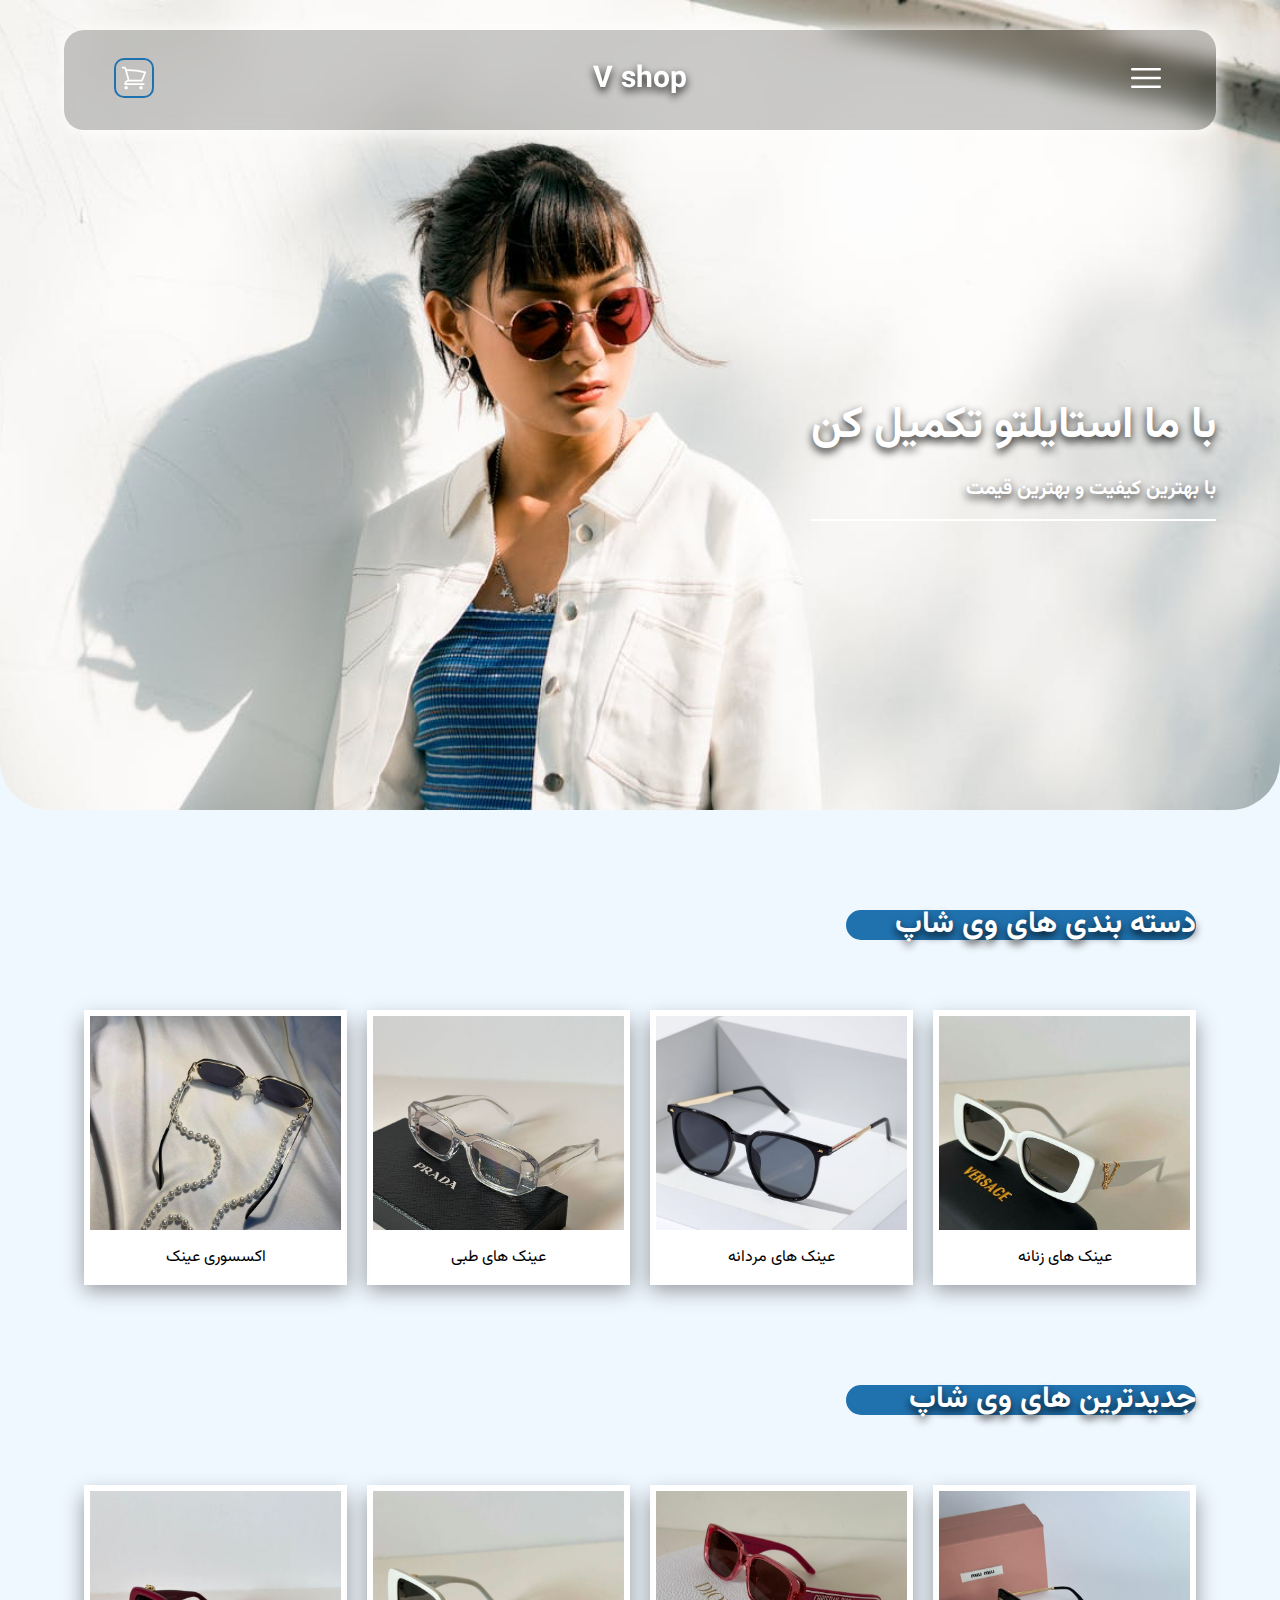
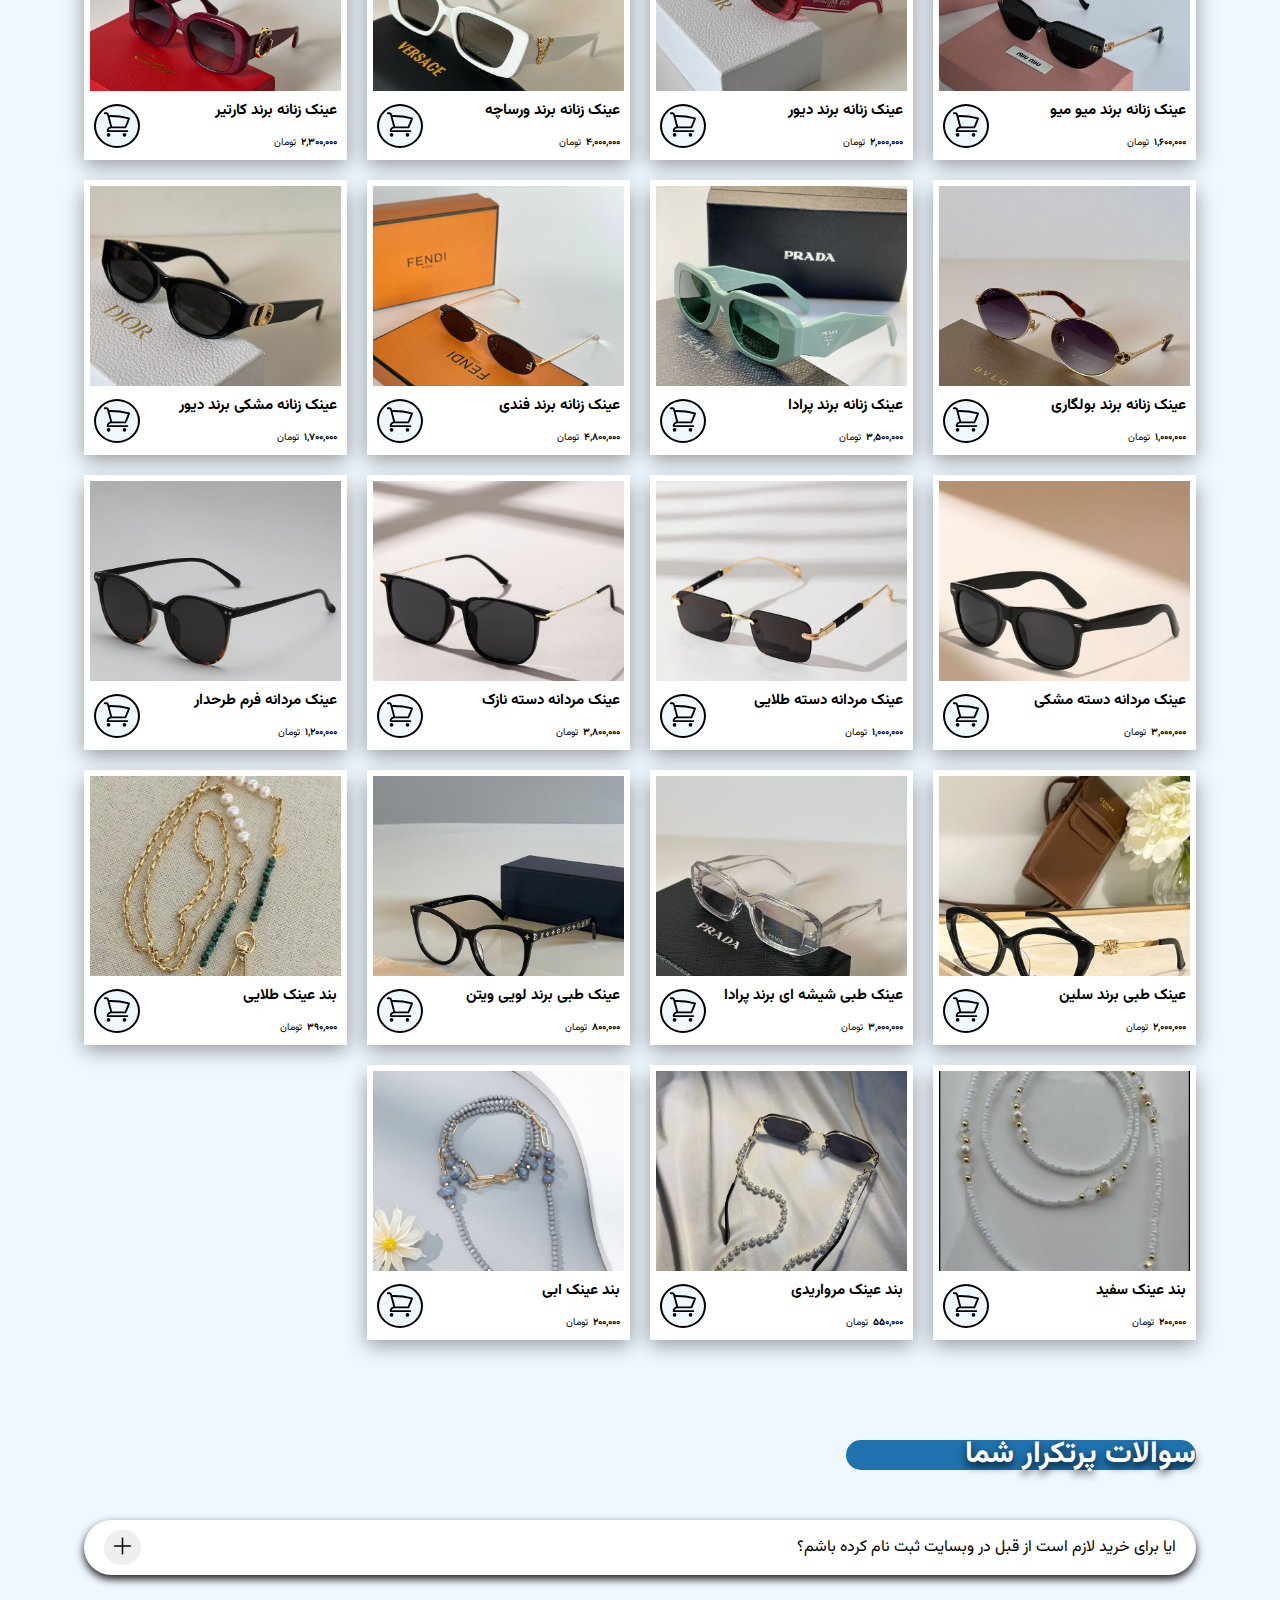
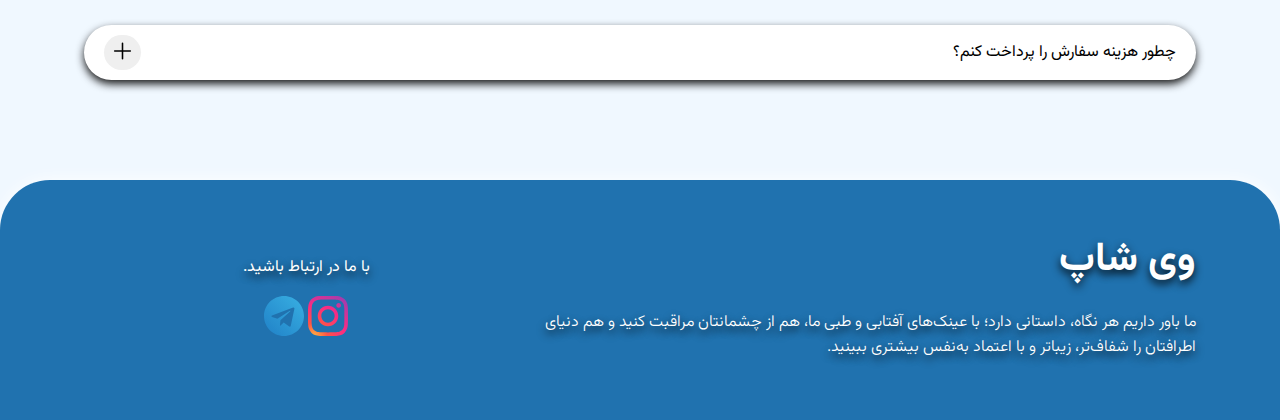
<file: index.html>
<!DOCTYPE html>
<html lang="fa" dir="rtl">
<head>
    <meta charset="UTF-8">
    <meta name="viewport" content="width=device-width, initial-scale=1.0">
    <title>Document</title>
    <link rel="stylesheet" href="./css/reset.css">
    <link rel="stylesheet" href="./css/style.css">
</head>
<svg style="display: none;">
    <symbol id="menue" xmlns="http://www.w3.org/2000/svg" fill="none" viewBox="0 0 24 24" stroke-width="1.5" stroke="currentColor" class="size-6">
        <path stroke-linecap="round" stroke-linejoin="round" d="M3.75 6.75h16.5M3.75 12h16.5m-16.5 5.25h16.5" />
    </symbol>
    <symbol id="shop-basket" xmlns="http://www.w3.org/2000/svg" fill="none" viewBox="0 0 24 24" stroke-width="1.5" stroke="currentColor" class="size-6">
        <path stroke-linecap="round" stroke-linejoin="round" d="M2.25 3h1.386c.51 0 .955.343 1.087.835l.383 1.437M7.5 14.25a3 3 0 0 0-3 3h15.75m-12.75-3h11.218c1.121-2.3 2.1-4.684 2.924-7.138a60.114 60.114 0 0 0-16.536-1.84M7.5 14.25 5.106 5.272M6 20.25a.75.75 0 1 1-1.5 0 .75.75 0 0 1 1.5 0Zm12.75 0a.75.75 0 1 1-1.5 0 .75.75 0 0 1 1.5 0Z" />
    </symbol>
    <symbol id="search" xmlns="http://www.w3.org/2000/svg" fill="none" viewBox="0 0 24 24" stroke-width="1.5" stroke="currentColor" class="size-6">
        <path stroke-linecap="round" stroke-linejoin="round" d="m21 21-5.197-5.197m0 0A7.5 7.5 0 1 0 5.196 5.196a7.5 7.5 0 0 0 10.607 10.607Z" />
    </symbol>
    <symbol id="plus"  xmlns="http://www.w3.org/2000/svg" fill="none" viewBox="0 0 24 24" stroke-width="1.5" stroke="currentColor" class="size-6">
        <path stroke-linecap="round" stroke-linejoin="round" d="M12 4.5v15m7.5-7.5h-15" />
    </symbol>
    <symbol id="minus"  xmlns="http://www.w3.org/2000/svg" fill="none" viewBox="0 0 24 24" stroke-width="1.5" stroke="currentColor" class="size-6">
        <path stroke-linecap="round" stroke-linejoin="round" d="M5 12h14" />
    </symbol>
    <symbol id="trash" xmlns="http://www.w3.org/2000/svg" fill="none" viewBox="0 0 24 24" stroke-width="1.5" stroke="currentColor" class="size-6">
        <path stroke-linecap="round" stroke-linejoin="round" d="m14.74 9-.346 9m-4.788 0L9.26 9m9.968-3.21c.342.052.682.107 1.022.166m-1.022-.165L18.16 19.673a2.25 2.25 0 0 1-2.244 2.077H8.084a2.25 2.25 0 0 1-2.244-2.077L4.772 5.79m14.456 0a48.108 48.108 0 0 0-3.478-.397m-12 .562c.34-.059.68-.114 1.022-.165m0 0a48.11 48.11 0 0 1 3.478-.397m7.5 0v-.916c0-1.18-.91-2.164-2.09-2.201a51.964 51.964 0 0 0-3.32 0c-1.18.037-2.09 1.022-2.09 2.201v.916m7.5 0a48.667 48.667 0 0 0-7.5 0" />
    </symbol>
    
</svg>
<body>
    <div class="hero">
        <img src="./images/cover/pexels-minhle17vn-3062599.jpg" alt="">
        <div class="hero-text">
            <h1>با ما استایلتو تکمیل کن</h1>
            <p>با بهترین کیفیت و بهترین قیمت</p>
            <span class="line"></span>
        </div>
    </div>
    <div class="right-menu hidden">
        <div class="right-menu-svg">
            <svg>
                <use href="#plus"></use>
            </svg>
        </div>
        <div class="right-menu-wrapper">
            <span>دسته بندی ها</span>
        <div class="right-menu-list">
            <ul>
                <li><a href="./pages/women.html">عینک زنانه</a></li>
                <li><a href="./pages/men.html">عینک مردانه</a></li>
                <li><a href="./pages/prescription.html">عینک طبی</a></li>
                <li><a href="./pages/accessories.html">اکسسوری عینک</a></li>
            </ul>
        </div>
        </div>
    </div>
    <header class="header">
        <div class="head-right">
            <svg>
                <use href="#menue"></use>
            </svg>
        </div>
        <div class="head-middle">
            <p>V shop</p>
        </div>
        <div class="head-left">
            <span>2</span>
            <svg>
                <use href="#shop-basket"></use>
            </svg>
        </div>
    </header>
    <div class="basket hidden">
        <div class="top-section-basket">
            <span>سبد خرید من</span>
            <span id="counter">4 محصول</span>
        </div>
        <div class="middle-section-basket">
            <!-- data loaded fron js -->
        </div>
        <div class="bottom-section-basket">
            <div class="bottom-section-basket-info">
                <span>مبلغ قابل پرداخت:</span>
                <span class="price">2100000 تومان</span>
            </div>
            <div class="bottom-section-basket_btn">
                <a href="/pages/finallpage.html">تکمیل سبد خرید</a>
            </div>
        </div>
    </div>
   
    <main class="container">
        <div class="products-list">
            <h2 class="products-list-text">دسته بندی های وی شاپ</h2>
            <div class="products-list-photos">
                <a class="cover" href="/pages/women.html">
                    <img src="/images/women/fem5.jpg" alt="">
                    <span>عینک های زنانه</span>
                </a>
                <a class="cover" href="/pages/men.html">
                    <img src="/images/men/man3.jpg" alt="">
                    <span>عینک های مردانه</span>
                </a>
                <a class="cover" href="/pages/prescription.html">
                    <img src="/images/tebi/tebi3.jpg" alt="">
                    <span>عینک های طبی</span>
                </a>
                <a class="cover" href="/pages/accessories.html">
                    <img src="/images/accessory/ac7.jpg" alt="">
                    <span>اکسسوری عینک</span>
                </a> 
            </div>
        </div>

        <div class="new-prouducts-list">
            <h2 class="products-list-text">جدیدترین های وی شاپ</h2>
            <div class="products-list-photos" id="latest">
                <!-- data loaded from js -->
            </div>
        </div>

        <div class="questions">
            <h2 class="products-list-text">سوالات پرتکرار شما</h2>
            <div class="question-box q-one">
               <div class="question">
                <h3>
                    ایا برای خرید لازم است از قبل در وبسایت ثبت نام کرده باشم؟
                </h3>
                <button class="question-btn">
                    <svg class="svg-plus">
                        <use href="#plus"></use>
                    </svg>
                    <svg class="svg-minus">
                        <use href="#minus"></use>
                    </svg>
                </button>
               </div>
                <div class="answer answer_one">
                    <p>
                        خیر، شما با انتخاب و اضافه کردن محصولات به سبد خریدتان می‌توانید اطلاعات فردی و ارسالتان را کامل کنید و پرداخت را انجام دهید.
                    </p>
                </div>
            </div>
            <div class="question-box q-two">
               <div class="question">
                <h3>
                    چطور هزینه سفارش را پرداخت کنم؟
                </h3>
                <button>
                    <svg class="svg-plus">
                        <use href="#plus"></use>
                    </svg>
                    <svg class="svg-minus">
                        <use href="#minus"></use>
                    </svg>
                </button>
               </div>
                <div class="answer answer_two">
                    <p>
                        تمامی کاربران می‌توانند از طریق درگاه بانکی با تمام کارت‌های عضو شتاب هزینه سفارش را به صورت اینترنتی پرداخت نمایند.
                    </p>
                </div>
            </div>
        </div>
    </main>
    <footer>
        <div class="container">
            <div class="footer-wrapper">
                <div class="footer-right">
                    <span>وی شاپ</span>
                    <p>ما باور داریم هر نگاه، داستانی دارد؛ با عینک‌های آفتابی و طبی ما، هم از چشمانتان مراقبت کنید و هم دنیای اطرافتان را شفاف‌تر، زیباتر و با اعتماد به‌نفس بیشتری ببینید.</p>
                </div>
                <div class="footer-left">
                    <span>با ما در ارتباط باشید.</span>
                    <div class="footer-icons-wrapper">
                        <img src="/images/social media/Instagram_icon-icons.com_66804.svg" alt="">
                        <img src="/images/social media/telegram_logo_icon_186899.svg" alt="">
                    </div>
                </div>
            </div>
        </div>

    </footer>
 
    <div class="overlay hidden"></div>    
<script src="/js/app.js"></script>

</body>
</html>
</file>
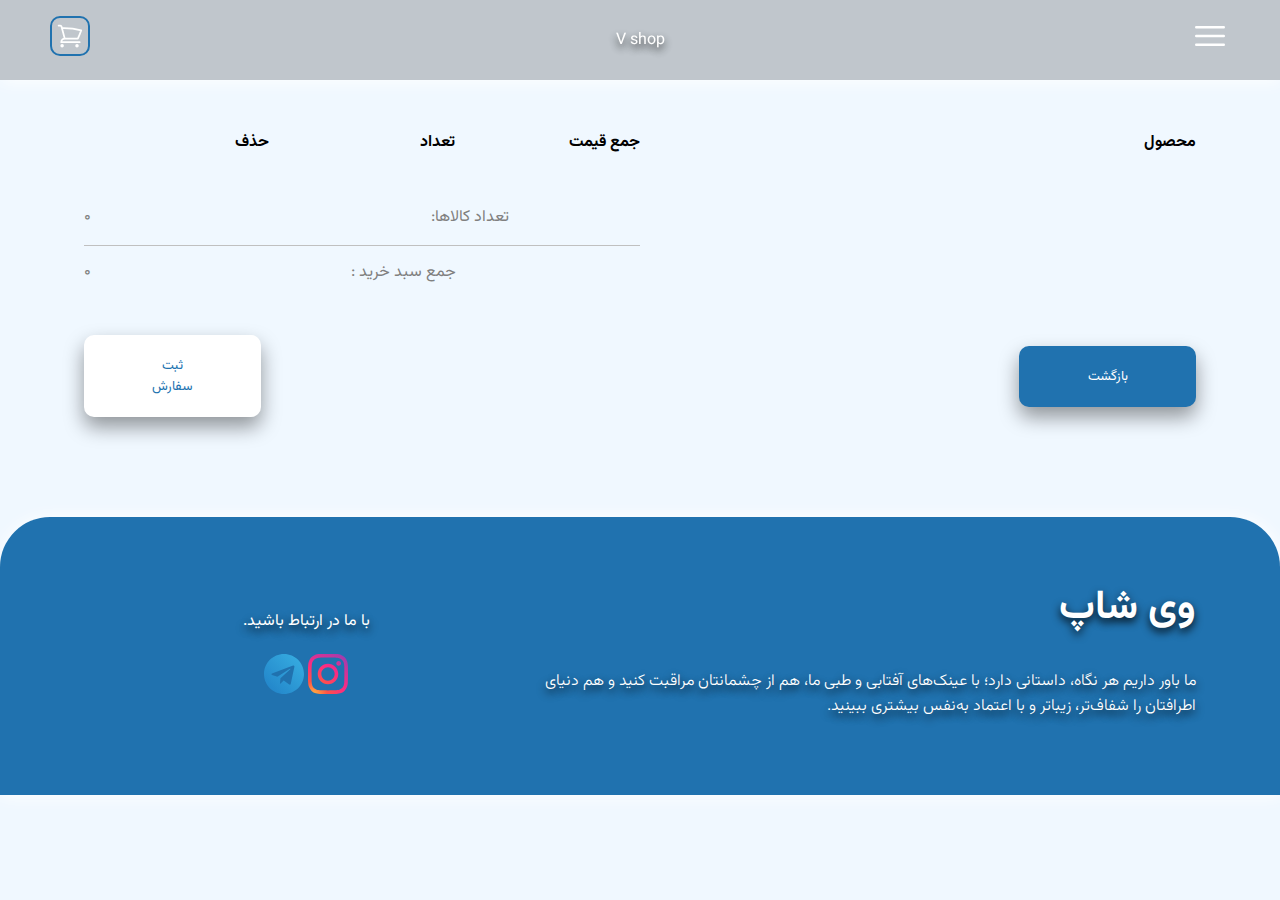
<file: pages/finallpage.html>
<!DOCTYPE html>
<html lang="fa" dir="rtl">
<head>
    <meta charset="UTF-8">
    <meta name="viewport" content="width=device-width, initial-scale=1.0">
    <title>Document</title>
    <link rel="stylesheet" href="/css/finallpage.css">
</head>
<svg style="display: none;">
    <symbol id="menue" xmlns="http://www.w3.org/2000/svg" fill="none" viewBox="0 0 24 24" stroke-width="1.5" stroke="currentColor" class="size-6">
        <path stroke-linecap="round" stroke-linejoin="round" d="M3.75 6.75h16.5M3.75 12h16.5m-16.5 5.25h16.5" />
    </symbol>
    <symbol id="shop-basket" xmlns="http://www.w3.org/2000/svg" fill="none" viewBox="0 0 24 24" stroke-width="1.5" stroke="currentColor" class="size-6">
        <path stroke-linecap="round" stroke-linejoin="round" d="M2.25 3h1.386c.51 0 .955.343 1.087.835l.383 1.437M7.5 14.25a3 3 0 0 0-3 3h15.75m-12.75-3h11.218c1.121-2.3 2.1-4.684 2.924-7.138a60.114 60.114 0 0 0-16.536-1.84M7.5 14.25 5.106 5.272M6 20.25a.75.75 0 1 1-1.5 0 .75.75 0 0 1 1.5 0Zm12.75 0a.75.75 0 1 1-1.5 0 .75.75 0 0 1 1.5 0Z" />
    </symbol>
    <symbol id="search" xmlns="http://www.w3.org/2000/svg" fill="none" viewBox="0 0 24 24" stroke-width="1.5" stroke="currentColor" class="size-6">
        <path stroke-linecap="round" stroke-linejoin="round" d="m21 21-5.197-5.197m0 0A7.5 7.5 0 1 0 5.196 5.196a7.5 7.5 0 0 0 10.607 10.607Z" />
    </symbol>
    <symbol id="plus"  xmlns="http://www.w3.org/2000/svg" fill="none" viewBox="0 0 24 24" stroke-width="1.5" stroke="currentColor" class="size-6">
        <path stroke-linecap="round" stroke-linejoin="round" d="M12 4.5v15m7.5-7.5h-15" />
    </symbol>
    <symbol id="minus"  xmlns="http://www.w3.org/2000/svg" fill="none" viewBox="0 0 24 24" stroke-width="1.5" stroke="currentColor" class="size-6">
        <path stroke-linecap="round" stroke-linejoin="round" d="M5 12h14" />
    </symbol>
    <symbol id="trash" xmlns="http://www.w3.org/2000/svg" fill="none" viewBox="0 0 24 24" stroke-width="1.5" stroke="currentColor" class="size-6">
        <path stroke-linecap="round" stroke-linejoin="round" d="m14.74 9-.346 9m-4.788 0L9.26 9m9.968-3.21c.342.052.682.107 1.022.166m-1.022-.165L18.16 19.673a2.25 2.25 0 0 1-2.244 2.077H8.084a2.25 2.25 0 0 1-2.244-2.077L4.772 5.79m14.456 0a48.108 48.108 0 0 0-3.478-.397m-12 .562c.34-.059.68-.114 1.022-.165m0 0a48.11 48.11 0 0 1 3.478-.397m7.5 0v-.916c0-1.18-.91-2.164-2.09-2.201a51.964 51.964 0 0 0-3.32 0c-1.18.037-2.09 1.022-2.09 2.201v.916m7.5 0a48.667 48.667 0 0 0-7.5 0" />
    </symbol>
    
</svg>
<body>
    <header class="header">
        <div class="head-right">
            <svg>
                <use href="#menue"></use>
            </svg>
        </div>
        <div class="head-middle">
            <p>V shop</p>
        </div>
        <div class="head-left">
            <span>2</span>
            <svg>
                <use href="#shop-basket"></use>
            </svg>
        </div>
    </header>
    <div class="basket hidden">
        <div class="top-section-basket">
            <span>سبد خرید من</span>
            <span id="counter">4 محصول</span>
        </div>
        <div class="middle-section-basket">
            <!-- data loaded from js -->
        </div>
        <div class="bottom-section-basket">
            <div class="bottom-section-basket-info">
                <span>مبلغ قابل پرداخت</span>
                <span class="price">2100000 تومان</span>
            </div>
            <div class="bottom-section-basket_btn">
                <a href="">مشاهده سبد خرید</a>
            </div>
        </div>
    </div>
    <div class="right-menu hidden">
        <div class="right-menu-svg">
            <svg>
                <use href="#plus"></use>
            </svg>
        </div>
        <div class="right-menu-wrapper">
            <span>دسته بندی ها</span>
        <div class="right-menu-list">
            <ul>
                <li><a href="/pages/women.html">عینک زنانه</a></li>
                <li><a href="/pages/men.html">عینک مردانه</a></li>
                <li><a href="/pages/prescription.html">عینک طبی</a></li>
                <li><a href="/pages/accessories.html">اکسسوری عینک</a></li>
            </ul>
        </div>
        </div>
    </div>
    <main class="container">
        <section class="products-finall_list">
            <div class="information-wrapper">
                <div class="product-section">محصول</div>
                <div class="price-section">جمع قیمت</div>
                <div class="count-section">تعداد</div>
                <div class="remove-section">حذف</div>
            </div>
            <div class="products-list">
                <!-- data loaded from js -->
            </div>
        </section>
        <div class="result">
            <div class="count-result">
                <span>تعداد کالاها:</span>
                <span class="count-result_number">0</span>
            </div>
            <div class="line">
                <span></span>
            </div>
            <div class="price-result">
                <span>جمع سبد خرید :</span>
                <span class="price-result_number">120000 تومان</span>
            </div>
        </div>
        <div class="result-buttons">
            <button class="result-buttons_prev">بازگشت</button>
            <button class="result-buttons_confirm">ثبت سفارش</button>
        </div>
    </main>
    <footer>
        <div class="container">
            <div class="footer-wrapper">
                <div class="footer-right">
                    <span>وی شاپ</span>
                    <p>ما باور داریم هر نگاه، داستانی دارد؛ با عینک‌های آفتابی و طبی ما، هم از چشمانتان مراقبت کنید و هم دنیای اطرافتان را شفاف‌تر، زیباتر و با اعتماد به‌نفس بیشتری ببینید.</p>
                </div>
                <div class="footer-left">
                    <span>با ما در ارتباط باشید.</span>
                    <div class="footer-icons-wrapper">
                        <img src="/images/social media/Instagram_icon-icons.com_66804.svg" alt="">
                        <img src="/images/social media/telegram_logo_icon_186899.svg" alt="">
                    </div>
                </div>
            </div>
        </div>

    </footer>
    <div class="overlay hidden"></div>  
    <script src="/js/common.js"></script>
    <script src="/js/finallpage.js"></script>
</body>
</html>
</file>
<file: css/style.css>
*,*::after,*::before{
    box-sizing: border-box;
}


@font-face {
    font-family: "vazir Bold";
    src: url("../fonts/Vazirmatn-Bold.woff2");
}
@font-face {
    font-family: "vazir light";
    src: url("../fonts/Vazirmatn-Light.woff2");
}
@font-face {
    font-family: "vazir Regular";
    src: url("../fonts/Vazirmatn-Regular.woff2");
}
body{
    font-family: "vazir Regular";
    font-feature-settings: "ss01";
    margin: 0;
    padding: 0;
    background-color: #F0F8FF;

}

svg{
    width: 40px;
    height: 40px;
}
a{
    color: inherit;
    outline: 0;
    text-decoration: none;
}
li{
    list-style-type: none;
}
.hidden{
    display: none;
}
.container{
    max-width:1200px ;
    width: 90%;
    margin: 0 auto;
    padding-right: 20px;
    padding-left: 20px;
}
/* right menu  => display block in js */
.right-menu{
    background-color: #87CEFA;
    color: rgb(255, 255, 255);
    text-shadow: 0 4px 8px rgb(0, 0, 0,0.9);
    position: fixed;
    top: 0;
    right: 0;
    bottom: 0;
    width: 40%;
    height: 100%;
    z-index: 200;
}
.right-menu-svg{
     display: flex;
     justify-content: end;
     margin: 15px;
}
.right-menu-svg svg{
     transform: rotate(45deg);
 
}
.right-menu-wrapper{
     display: flex;
     flex-direction: column;
     text-align: center;
     padding: 25px 0
}
.right-menu-wrapper span{
     font-family:"vazir Bold";
     font-size: 30px;
     font-weight: 600;
}
.right-menu-list{
     margin-top: 70px;
}
.right-menu-list ul{
     display: flex;
     flex-direction: column;
     gap: 40px;
     font-family:"vazir Bold";
}
li::after{
     content: "";
     display: block;
     background-color: rgb(255, 255, 255);
     opacity: 0.5;
     text-shadow: 0 4px 8px rgb(0, 0, 0,0.1);
     width: 80%;
     height: 1px;
     margin: 20px auto;
     text-align: right;
}
 /* header section */

.header{
    position: fixed;
    width: 90%;
    height: 100px;
    top: 0;
    left: 0;
    right: 0;
    margin: 30px auto;
    border-radius: 20px;
    background-color: rgb(0,0,0,0.2);
    backdrop-filter: blur(10px);
    padding: 10px 50px;
    display: flex;
    align-items: center;
    justify-content: space-between; 
    backdrop-filter: blur(10px);
    box-shadow: 1px 1px 17px white;
    color: rgb(255, 255, 255);
    text-shadow: 0 4px 8px rgb(0, 0, 0,0.9);
    z-index: 100;
}
.head-middle{
    font-family: "vazir Bold";
    font-size: 30px;
    font-weight: 600;
}
.head-left{
    position: relative;
}
.head-left svg{
    color: white;
    border: 2px solid #2072AF;
    border-radius: 10px;
    padding: 4px;
}
.head-left span{
    background-color: #2072AF;
    padding: 3px;
    border-radius: 100%;
    width: 20px;
    height: 20px;
    display: none;
    align-items: center;
    justify-content: center;
    position: absolute;
    left: 25px;
    bottom: 35px;;
}
.hero{
    position: relative;
    width: 100%;

    overflow: hidden;
}
.hero img {
    width: 100%;
    height: 90vh;
    object-fit: cover;
    display: block;
    border-bottom-right-radius: 50px;
    border-bottom-left-radius: 50px;
}
.hero-text{
    position: absolute;
    top: 50%;
    right: 5%;
    color: rgb(255, 255, 255);
    text-shadow: 0 4px 8px rgb(0, 0, 0,0.9);
    font-family: "vazir Bold";
}
.hero-text h1{
margin: 0;
font-size: 44px;
font-weight: 700;
}
.hero-text p{
margin-top: 30px;
font-size: 20px;
font-weight: 700;
}
.line{
width: 100%;
height: 2px;
display: block;
background-color: rgb(255, 255, 255);
text-shadow: 0 4px 8px rgb(0, 0, 0,0.9);
margin-top: 20px;
}
/* product list */
.products-list{
margin-top: 100px;
}
.products-list-text{
    font-family: "vazir Bold";
    font-size: 30px;
    color: white;
    background-color: #2072AF;
    width: 350px;
    border-radius: 20px;
    text-shadow: 0 4px 8px rgb(0, 0, 0,0.9);
}
.products-list-photos{
display: grid;
grid-template-columns: repeat(auto-fit,minmax(220px,1fr));
gap: 20px;
margin-top: 70px;

}
.products-list-photos img{
 
    height: 270px;
    width: 100%;
    object-fit: cover;
    border: 6px solid white;
    box-shadow: 0 10px 20px rgba(0, 0, 0,0.4); 
}
.cover{
    position: relative;
    transition: all 300ms ease-in;
}
.cover:hover{
    transform: scale(1.1);
}
.cover span{
    position: absolute;
    bottom: 0px;
    left: 0;
    right: 0;
    text-align: center;
    height: 20%;
    background-color: white;
    display: flex;
    align-items: center;
    justify-content: center;
}
/* new products */
.cover-new{
    position: relative;
    transition: all 300ms ease-in;
}
.new-prouducts-info{
    position: absolute;
    bottom: 0px;
    left: 0;
    right: 0;
    text-align: center;
    height: 25%;
    background-color: white;
    display: flex;
    align-items: center;
   justify-content: space-between;
    padding: 10px;
}
.new-prouducts-info span:first-child{
    font-family: "vazir Bold";
    font-size: 15px;
}
.price-wrapper{
    font-size: 10px;
    display: flex;
    align-items: center;
    gap: 5px;
}
.price-wrapper span:first-child{
    font-size: 10px;
}
.products-info-wrapper{
    display: flex;
    flex-direction: column;
    align-items: start;
    gap: 20px;
}
.new-prouducts-info-svg{
    background-color: #F0F8FF;
    border-radius: 100%;
    border: 2px solid black;
}
.new-prouducts-info-svg svg{
    width: 30px;
    height: 35px;
}
.new-prouducts-list{
    margin-top: 100px;
}
/* .question section => change is js */
.questions{
    margin-top: 100px;
}
.question-box{
    width: auto;
    padding: 10px 20px;
    margin-top: 50px;
    background-color: white;
    box-shadow: 0 4px 8px rgb(0, 0, 0,0.9);
    border-radius: 50px;
}
.question{
    display: flex;
    align-items: center;
    justify-content: space-between;
    line-height: 30px;
    gap: 20px;
}
.question button{
    border: 0;
    border-radius: 30px;
    outline: none; 
}
.question button svg{
    width: 25px;
    height: 30px;
}
.answer{
    width: auto;
    line-height: 35px;
    margin-top: 35px;
    display: none;
}
.svg-minus{
    display: none;
}
/* footer section */
footer{
    background-color: #2072AF;
    margin-top: 100px;
    padding: 60px 0;
    border-top-right-radius: 50px;
    border-top-left-radius: 50px;
    box-shadow: 1px 1px 17px white;
    color: rgb(255, 255, 255);
    text-shadow: 0 4px 8px rgb(0, 0, 0,0.9);
}
.footer-wrapper{
    display: flex;
    align-items: center;
    justify-content: space-between;
}
.footer-right{
    width: 60%;
}
.footer-right span{
   font-family: "vazir Bold";
   font-size: 40px;
}
.footer-right p{
   font-family: "vazir light";
   margin-top: 30px;
   line-height: 25px;
}
.footer-left{
    width: 40%;
    display: flex;
    flex-direction: column; 
    text-align: center;
    gap: 20px;
}
.footer-icons-wrapper img{
    width: 40px;
    height: 40px;
}
/* overlay and basket section */
.overlay{
    position: fixed;
    top: 0;
    left: 0;
    width: 100vw;
    height: 100vh;
    background-color: rgb(0, 0, 0,0.5);
    z-index: 10;
    backdrop-filter: blur(6px);
}
.basket{
    width: 300px;
    background-color: #2072AF;
    color: white;
    position: fixed;
    z-index: 200;
    top: 140px;
    left: 70px;
    border-radius: 10px;
    
}
.top-section-basket{
    background-color: #87CEFA;
    display: flex;
    align-items: center;
    justify-content: space-between;
    padding: 20px 16px;
    border-top-right-radius: 10px;
    border-top-left-radius: 10px;
}
.middle-section-basket{
    padding-right: 16px;
    margin-top: 10px;
    overflow-y: auto;
    max-height: fit-content;
    height: 248px;
    direction: ltr;
}
/* width */
.middle-section-basket::-webkit-scrollbar {
	width:4px;
  }
  
  /* Track */
  .middle-section-basket::-webkit-scrollbar-track {
	background-color: transparent;
  }
  
  /* Handle */
  .middle-section-basket::-webkit-scrollbar-thumb {
	background-color: #D9D9D9;
	border-radius: 50px;
  }

.middle-section-basket > * + *{
    margin-top: 20px;
}
.middle-section-basket_product{
    display: flex;
    align-items: center;
    justify-content: space-between;
    direction: rtl;
}
.middle-section-basket_product img{
    height: 80px;
    width: 90px;
    object-fit: cover;
    border-radius: 10px;
    border: 2px solid white;
}
.middle-section-basket_info{
    display: flex;
    flex-direction: column;
    gap: 20px;
    margin-right: 10px;
}
.middle-section-basket_info span{
    font-size: 12px;
    color: #C0C0C0;
}
.middle-section-basket_btn{
    background-color: transparent;
    border: none;
    outline: none;
}
.middle-section-basket_btn svg{
    height: 16px;
    width: 16px;
    color: white;
    transition: all 20ms ease-in;
}
.middle-section-basket_btn svg:hover{
    color: red;
}
.bottom-section-basket-info{
    display: flex;
    align-items: center;
    padding: 20px;
    justify-content: space-between;
    border-top: 2px solid #87CEFA;
}
.bottom-section-basket_btn{
    text-align: center;
    margin-top: 10px;
    padding: 0 20px 20px 20px;
}
.bottom-section-basket_btn a{
    background-color: #87CEFA;
    padding: 10px 50px;
    border-radius: 10px;
    transition: all 20ms ease-in;
}
.bottom-section-basket_btn a:hover{
    background-color: #73C2FB;
}
@media (max-width : 1024px) {
    .hero-text{
        text-align: center;
        top: 60%;
    }
    .hero-text h1{
        font-size: 40px;
        font-weight: 700;
        }
    .hero-text p{
        font-size: 20px;
        font-weight: 700;
        }
}
@media (max-width : 768px) {
   
    .header{
        height: 70px;
    }
    .hero img {
        border-bottom-right-radius: 0;
        border-bottom-left-radius: 0;
    }
    .hero-text h1{
        background-color: #6CB4EE;
        border-radius: 15px;
    }
    .hero-text p{
        background-color: #2072AF;
        border-radius: 15px;
    }
    .products-list-text{
        text-align: center;
        width: inherit;
        font-size: 25px;
    }
    .footer-wrapper{
        flex-direction: column;
    }
    .footer-wrapper{
        text-align: center;
    }
    .footer-left{
        margin-top: 70px;
    }
     footer{
        border-top-right-radius: 0;
        border-top-left-radius: 0;
        border-top: 10px solid #6CB4EE;
    }
    .product-title{
        width: 165px;
        font-size: 20px;
    }
    .product-title-wrapper span{
        font-size: 15px;
    }
    .right-menu{
        width: 50%;
    }
    .right-menu-wrapper{
        padding: 25px 15px;
    }
    .right-menu-wrapper span{
        font-size: 20px;
    }
    .right-menu-list ul{
      gap: 0;
      text-align: right;
   }
   li::after{
    margin: 15px 0;
   }
   .right-menu svg{
    width: 30px;
    height: 30px;
   }
   .question-box{
    width: auto;
 }
 .answer{
    width: auto;
 }
 .basket{
    width: auto;
    top: 110px;
    left: 35px;
 }
}
@media (max-width : 480px) {
    .hero-text{
        right: 0;
        left: 0;
        top: 82%;
    }
    .hero-text h1{
        background-color: #6CB4EE;
        border-radius: 15px;
    }
    .hero-text p{
        background-color: #2072AF;
        border-radius: 15px;
    }
    .head-middle{
        font-size: 20px;
        font-weight: 700;
    }
    svg{
        width: 25px;
        height: 25px;
     }
     .head-left svg{
        padding: 0;
     }
     .head-left span{
        width: 15px;
        height: 15px;
        left: 15px;
    bottom: 20px;
     }
  
    }
</file>
<file: css/finallpage.css>
*,*::after,*::before{
    box-sizing: border-box;
}


@font-face {
    font-family: "vazir Bold";
    src: url("/fonts/Vazirmatn-Bold.woff2");
}
@font-face {
    font-family: "vazir light";
    src: url("/fonts/Vazirmatn-Light.woff2");
}
@font-face {
    font-family: "vazir Regular";
    src: url("/fonts/Vazirmatn-Regular.woff2");
}
body{
    font-family: "vazir Regular";
    font-feature-settings: "ss01";
    margin: 0;
    padding: 0;
    background-color: #F0F8FF;
}
svg{
    width: 40px;
    height: 40px;
}
a{
    text-decoration: none;
    color: inherit;
    outline: 0;
}
li{
    list-style-type: none;
}
.container{
    max-width:1200px ;
    width: 90%;
    margin: 0 auto;
    padding-right: 20px;
    padding-left: 20px;
}
.hidden{
    display: none;
}
/* right menu  => display block in js */
.right-menu{
    background-color: #87CEFA;
    color: rgb(255, 255, 255);
    text-shadow: 0 4px 8px rgb(0, 0, 0,0.9);
    position: fixed;
    top: 0;
    right: 0;
    bottom: 0;
    width: 40%;
    height: 100%;
    z-index: 200;
 
}
.right-menu-svg{
     display: flex;
     justify-content: end;
     margin: 15px;
}
.right-menu-svg svg{
     transform: rotate(45deg);
 
}
.right-menu-wrapper{
     display: flex;
     flex-direction: column;
     text-align: center;
     padding: 25px 0
}
.right-menu-wrapper span{
     font-family:"vazir Bold";
     font-size: 30px;
     font-weight: 600;
}
.right-menu-list{
     margin-top: 70px;
}
.right-menu-list ul{
     display: flex;
     flex-direction: column;
     gap: 40px;
     font-family:"vazir Bold";
}
li::after{
     content: "";
     display: block;
     background-color: rgb(255, 255, 255);
     opacity: 0.5;
     text-shadow: 0 4px 8px rgb(0, 0, 0,0.1);
     width: 80%;
     height: 1px;
     margin: 20px auto;
     text-align: right;
}
/* overlay and basket section */
.overlay{
    position: fixed;
    top: 0;
    left: 0;
    width: 100vw;
    height: 100vh;
    background-color: rgb(0, 0, 0,0.5);
    z-index: 10;
    backdrop-filter: blur(6px);
}
.basket{
    width: 300px;
    background-color: #2072AF;
    color: white;
    position: fixed;
    z-index: 200;
    top: 140px;
    left: 70px;
    border-radius: 10px;
    
}
.top-section-basket{
    background-color: #87CEFA;
    display: flex;
    align-items: center;
    justify-content: space-between;
    padding: 20px 16px;
    border-top-right-radius: 10px;
    border-top-left-radius: 10px;
}
.middle-section-basket{
    padding-right: 16px;
    margin-top: 10px;
    overflow-y: auto;
    max-height: fit-content;
    height: 248px;
    direction: ltr;
}
/* width */
.middle-section-basket::-webkit-scrollbar {
	width:4px;
  }
  
  /* Track */
  .middle-section-basket::-webkit-scrollbar-track {
	background-color: transparent;
  }
  
  /* Handle */
  .middle-section-basket::-webkit-scrollbar-thumb {
	background-color: #D9D9D9;
	border-radius: 50px;
  }

.middle-section-basket > * + *{
    margin-top: 20px;
}
.middle-section-basket_product{
    display: flex;
    align-items: center;
    justify-content: space-between;
    direction: rtl;
}
.middle-section-basket_product img{
    height: 80px;
    width: 90px;
    object-fit: cover;
    border-radius: 10px;
    border: 2px solid white;
}
.middle-section-basket_info{
    display: flex;
    flex-direction: column;
    gap: 20px;
    margin-right: 10px;
}
.middle-section-basket_info span{
    font-size: 12px;
    color: #C0C0C0;
}
.middle-section-basket_btn{
    background-color: transparent;
    border: none;
    outline: none;
}
.middle-section-basket_btn svg{
    height: 16px;
    width: 16px;
    color: white;
    transition: all 20ms ease-in;
}
.middle-section-basket_btn svg:hover{
    color: red;
}
.bottom-section-basket-info{
    display: flex;
    align-items: center;
    padding: 20px;
    justify-content: space-between;
    border-top: 2px solid #87CEFA;
}
.bottom-section-basket_btn{
    text-align: center;
    margin-top: 10px;
    padding: 0 20px 20px 20px;
}
.bottom-section-basket_btn a{
    background-color: #87CEFA;
    padding: 10px 50px;
    border-radius: 10px;
    transition: all 20ms ease-in;
}
.bottom-section-basket_btn a:hover{
    background-color: #73C2FB;
}

 /* header section */

.header{
    width: 100%;
    height: 80px;
    background-color: rgb(0,0,0,0.2);
    backdrop-filter: blur(10px);
    padding: 10px 50px;
    display: flex;
    align-items: center;
    justify-content: space-between; 
    backdrop-filter: blur(10px);
    box-shadow: 1px 1px 17px white;
    color: rgb(255, 255, 255);
    text-shadow: 0 4px 8px rgb(0, 0, 0,0.9);
}
.head-left{
    position: relative;
}
.head-left svg{
    color: white;
    border: 2px solid #2072AF;
    border-radius: 10px;
    padding: 4px;
}
.head-left span{
    background-color: #2072AF;
    padding: 3px;
    border-radius: 100%;
    width: 20px;
    height: 20px;
    display: none;
    align-items: center;
    justify-content: center;
    position: absolute;
    left: 25px;
    bottom: 35px;;
}
/* payment section */
.products-finall_list{
    margin-top: 50px;
}
.information-wrapper{
    display: grid;
    grid-template-columns: repeat(12, 1fr);
}
.product-section{
    grid-column: span 6;
    font-family: "vazir Bold";
}
.price-section{
    grid-column: span 2;
    font-family: "vazir Bold";
}
.count-section{
    grid-column: span 2;
    font-family: "vazir Bold";
}
.remove-section{
    grid-column: span 2;
    font-family: "vazir Bold";
}
.products-list{
    margin-top: 20px;
    
}
.product{
    display: grid;
    grid-template-columns: repeat(12, 1fr);
    align-items: center;
    padding: 5px 10px;
    box-shadow: 0 10px 20px rgba(0, 0, 0, 0.4);
    background-color: white;
    margin-bottom: 20px;
}
.image{
     grid-column: span 6;
     display: flex;
     align-items: center;
     gap: 10px;
}
.image img{
    width: 150px;
    height: 100px;
    border-radius: 10px;
    object-fit: cover;
}
.price{
    grid-column: span 2;
}
.count{
    grid-column: span 2;
    display: flex;
    align-items: center;
    gap: 5px;
    border: 1px solid black;
    width: fit-content;
    border-radius: 10px;
    padding: 5px;
}
.remove{
    grid-column: span 2; 
}
.remove-btn{
    border: none;
    background-color: transparent; 
}
.remove-btn svg{
    width: 31px;
    height: 31px;
    transition: all 20ms ease-in; 
}
.remove-btn svg:hover{
    color: red;
}
.count button{
    border: none;
    outline: none;
    background-color: transparent;
}
.count button svg{
    height: 20px;
    width: 20px;
}

.result{
    margin-top: 50px;
    position: relative;
}
.line{
    background-color: #C0C0C0;
    position: absolute;
    left: 0;
    width: 50%;
    height: 1px;
}

.count-result{
    color: #808080;
    display: flex;
    align-items: center;
    justify-content: end;
    gap: 340px;
    padding-bottom: 15px;
}
.price-result{
    color: #808080;
    display: flex;
    align-items: center;
    justify-content: end;
    gap: 260px;
    padding-top: 15px;
}
.result-buttons{
    margin-top: 50px;
    display: flex;
    align-items: center;
    justify-content: space-between;
}
.result-buttons button{
    border: none;
    padding: 20px 56px;
    border-radius: 10px;
    font-family: "vazir Regular";
    box-shadow: 0 10px 20px rgba(0, 0, 0, 0.4);
    width: 177px;
}
.result-buttons_confirm{
    background-color: white;
    color: #2072AF;
    border: 1px solid 2072AF;
}
.result-buttons_prev{
    background-color: #2072AF;
    color: white;
}
/* footer section */
footer{
    background-color: #2072AF;
    margin-top: 100px;
    padding: 60px 0;
    border-top-right-radius: 50px;
    border-top-left-radius: 50px;
    box-shadow: 1px 1px 17px white;
    color: rgb(255, 255, 255);
    text-shadow: 0 4px 8px rgb(0, 0, 0,0.9);
}
.footer-wrapper{
    display: flex;
    align-items: center;
    justify-content: space-between;
}
.footer-right{
    width: 60%;
}
.footer-right span{
   font-family: "vazir Bold";
   font-size: 40px;
}
.footer-right p{
   font-family: "vazir light";
   margin-top: 30px;
   line-height: 25px;
}
.footer-left{
    width: 40%;
    display: flex;
    flex-direction: column; 
    text-align: center;
    gap: 20px;
}
.footer-icons-wrapper img{
    width: 40px;
    height: 40px;
}

@media (max-width : 768px) {
    .information-wrapper{
        font-size: 10px;
    }
    .product{
        padding: 5px 5px 5px 0
    }
    .image img{
        width: 100px;
        height: 50px;
    }
    .image span{
        font-size: 10px;
        width: 60px;
    }
    .price span{
        font-size: 10px;
    }
    .count{
        gap: 0;
        font-size: 10px;
        border: none;
    }
    .count button svg{
        width: 10px;
        height: 10px;
    }
    .remove-btn svg{
        width: 20px;
        height: 20px;
     }
    .right-menu{
        width: 50%;
    }
    .right-menu-wrapper{
        padding: 25px 15px;
    }
    .right-menu-wrapper span{
        font-size: 20px;
    }
    .right-menu-list ul{
      gap: 0;
      text-align: right;
   }
   li::after{
    margin: 15px 0;
   }
   .right-menu svg{
    width: 30px;
    height: 30px;
   }
}
@media (max-width : 570px) {
    .count-result{
        gap: 100px;
        font-size: 15px;
    }
    .price-result{
        gap: 30px;
        font-size: 15px;
    }
    .result-buttons button{
        padding: 10px 40px;
        width: 150px;
        display: flex;
        align-items: center;
        justify-content: center;
    }
   
}
@media (max-width : 480px) {
    svg{
        width: 25px;
        height: 25px;
     }
    .head-left svg{
        padding: 0;
     }
     .head-left span{
        width: 15px;
        height: 15px;
        left: 15px;
    bottom: 25px;
     }
     .basket{
        width: auto;
        top: 60px;
        left: 10px;
     }
     .price{
        font-size: 10px;
     }
     .count{
        padding: 0;
     }
     .remove-btn svg{
        width: 12px;
        height: 12px;
     }
}
</file>
